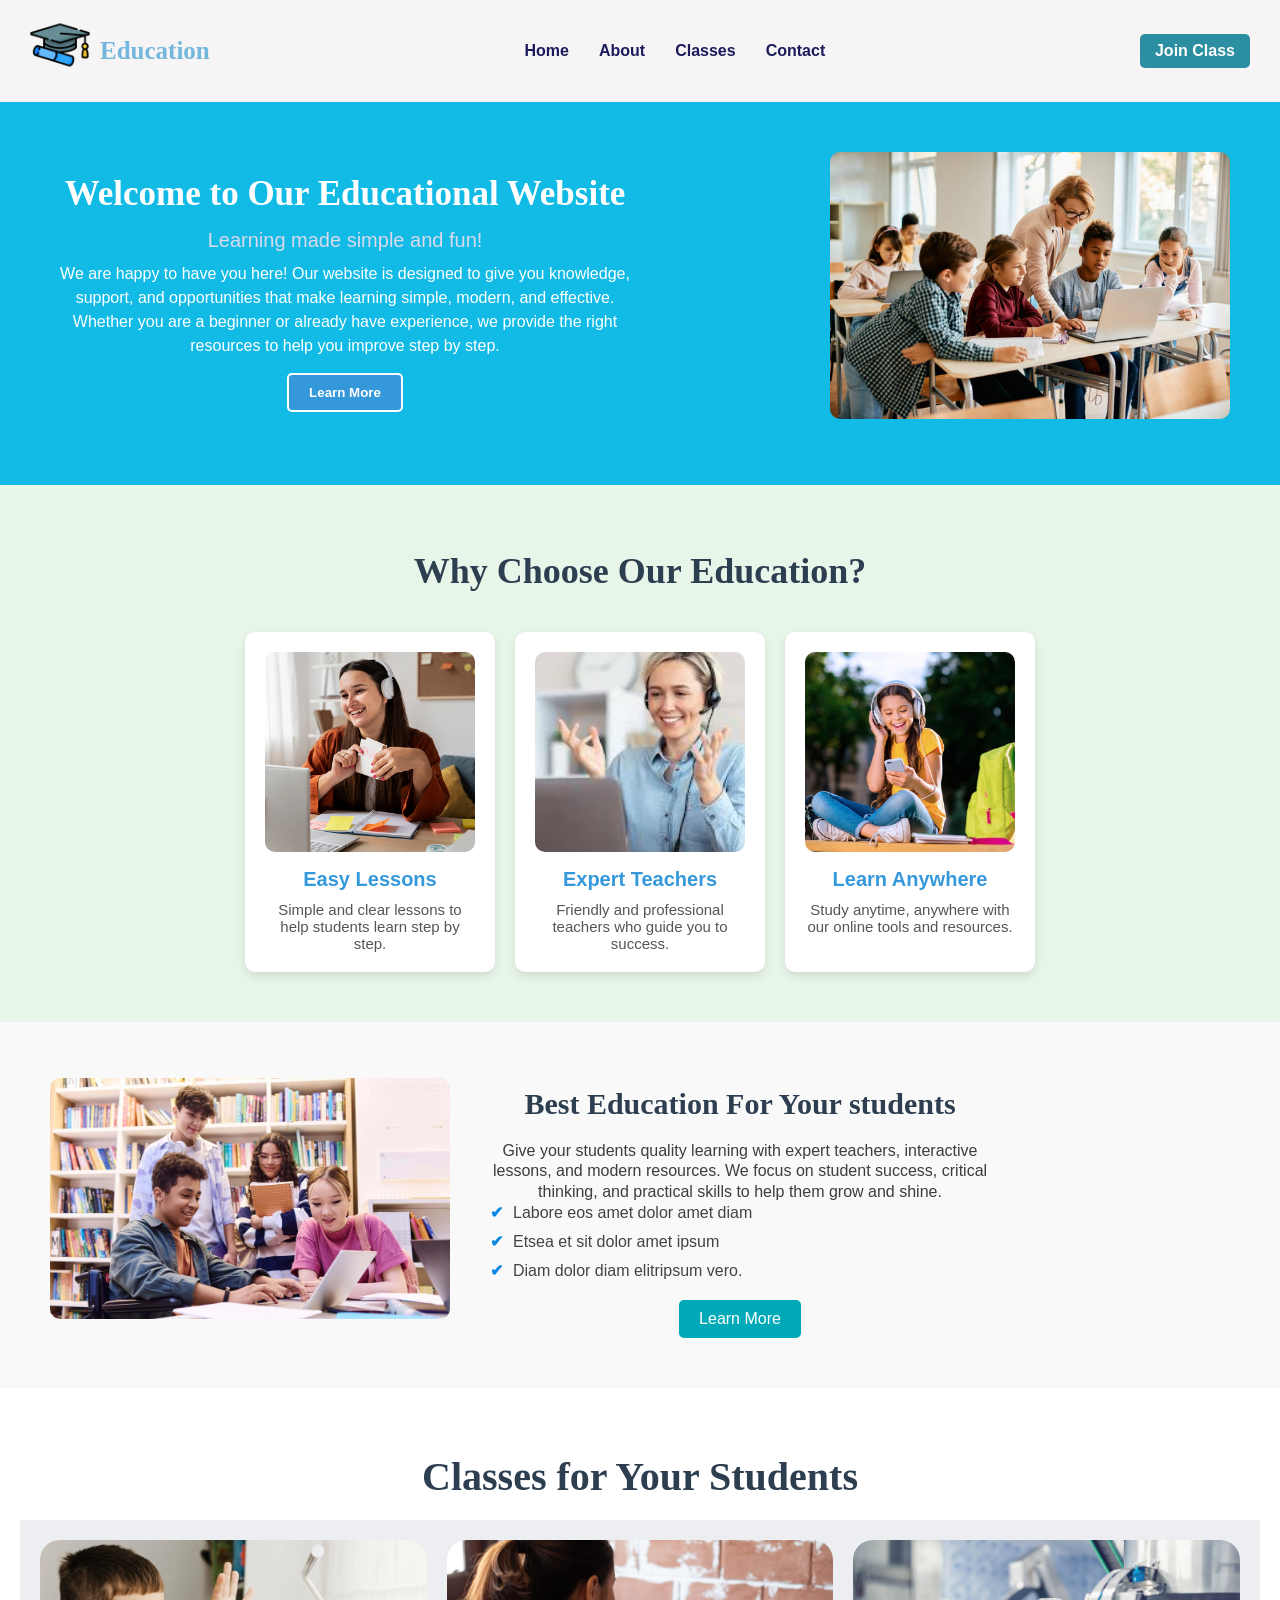
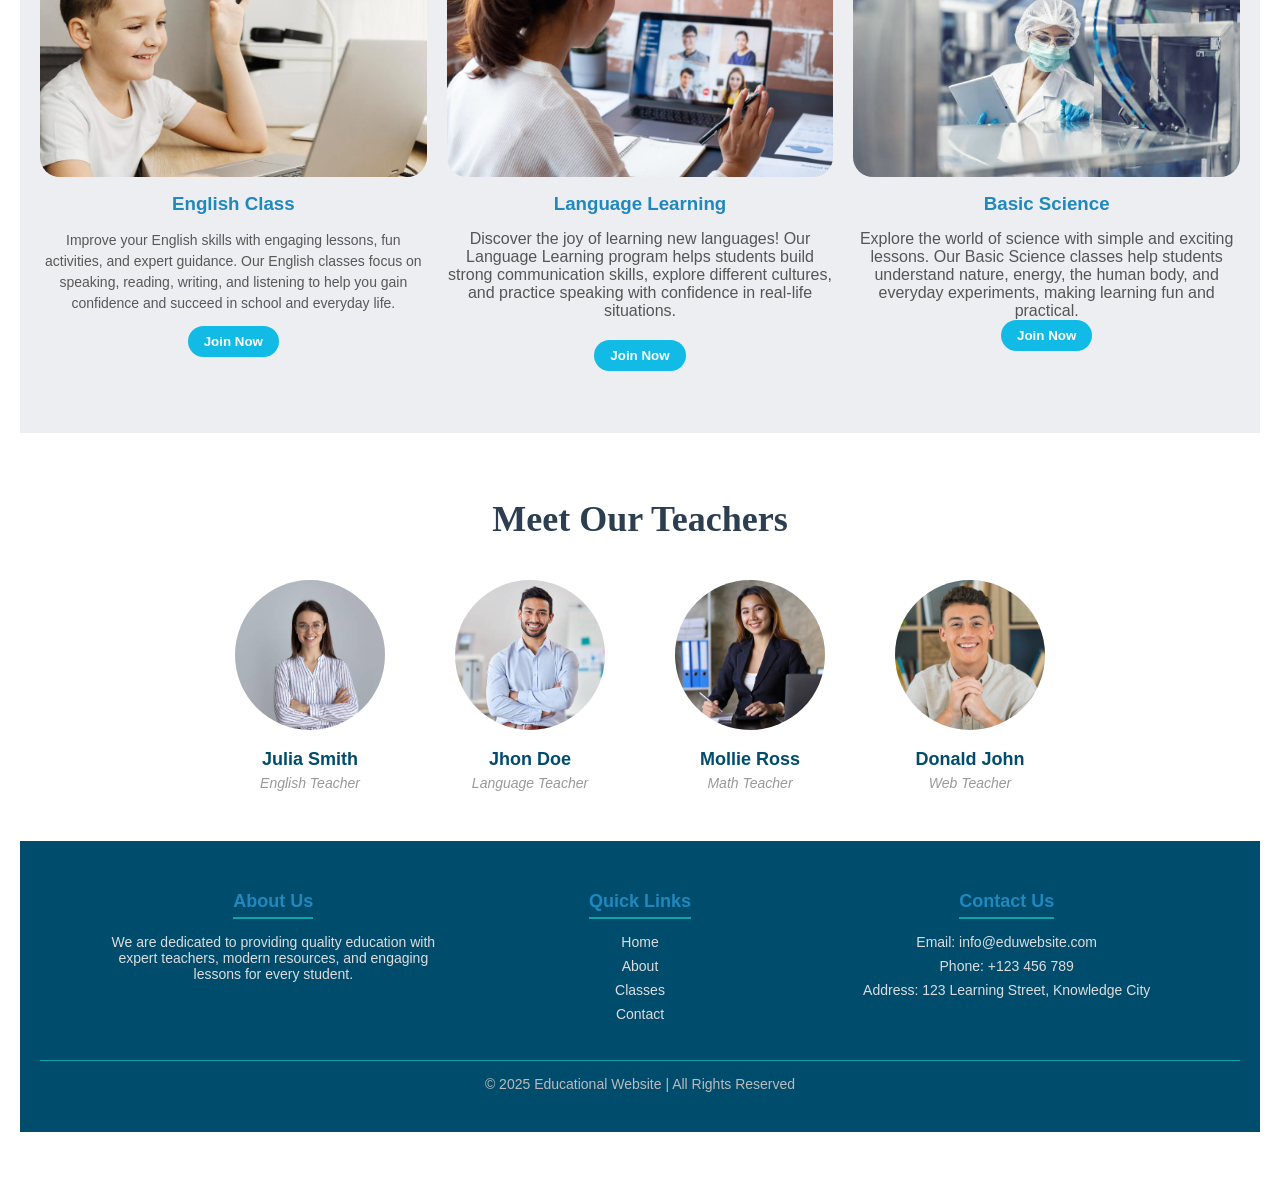
<file: index.html>
<!DOCTYPE html>
<html lang="en">
<head>
  <meta charset="UTF-8">
  <meta name="viewport" content="width=device-width, initial-scale=1.0">
  <title>Education website</title>
  <link rel="stylesheet" href="/css/style.css">
</head>
<body>
  <!-- Navbar -->
  <header class="navbar">
    <div class="logo">
      <img src="/imgs/photo1.png" >
      <h2>Education</h2>
    </div>
    <nav>
      <ul class="nav-links">
        <li><a href="index.html">Home</a></li>
        <li><a href="about.html">About</a></li>
        <li><a href="classes.html">Classes</a></li>
        <li><a href="Contact.html">Contact</a></li>
      </ul>
    </nav>
    <a href="#" class="btn">Join Class</a>
  </header>
  <!-- Hero Section -->
  <section class="hero">
    <div class="hero-text">
      <h1>Welcome to Our Educational Website</h1>
      <p class="desc">Learning made simple and fun!</p>
      <p class="text"> We are happy to have you here! Our website is designed to give you knowledge, support, and opportunities that make learning simple, modern, and effective. 
        Whether you are a beginner or already have experience, we provide the right resources to help you improve step by step.</p>
       <button class="btn-learn">Learn More</button> 
      </p>
    </div>
    <div class="hero-image">
      <img src="/imgs/photo2.jpg">
    </div>
  </section>
   <section class="info">
  <h2>Why Choose Our Education?</h2>
  <div class="info-box">
    <div class="info-item">
      <img src="/imgs/photo3.jpg" alt="Easy Lessons Icon">
      <h3> Easy Lessons</h3>
      <p>Simple and clear lessons to help students learn step by step.</p>
    </div>
    <div class="info-item">
      <img src="/imgs/photo4.jpg" alt=" Teachers Icon">
      <h3>Expert Teachers</h3>
      <p>Friendly and professional teachers who guide you to success.</p>
    </div>
    <div class="info-item">
      <img src="imgs/photo5.jpg" alt="Learn Anywhere Icon">
      <h3> Learn Anywhere</h3>
      <p>Study anytime, anywhere with our online tools and resources.</p>
    </div>
  </div>
</section>
<section class="about-section">
    <img src="imgs/photo6.jpg" alt="" class="main-img">
    <div class="about-content">
      <h2>Best Education For Your students</h2>
      <p>Give your students quality learning with expert teachers, interactive lessons, and modern resources. We focus on student success, critical thinking, and practical skills to help them grow and shine.</p>
      <div class="features">
        <div>Labore eos amet dolor amet diam</div>
        <div>Etsea et sit dolor amet ipsum</div>
        <div>Diam dolor diam elitripsum vero.</div>
      </div>
      <a href="#" class="learn-btn">Learn More</a>
    </div>
  </section>
  <section>
  <h2>Classes for Your Students</h2>
  <section class="classes">
    <div class="class-box">
      <img src="imgs/photo7.jpg" alt="English class">
      <h3>English Class</h3>
      <p>Improve your English skills with engaging lessons, fun activities, and expert guidance. Our English classes focus on speaking, reading, writing, and listening to help you gain confidence and succeed in school and everyday life.</p>
      <button>Join Now</button>
    </div>
   
    <div>
      <img src="imgs/photo8.jpg" alt="Language Learning">
      <h3>Language Learning</h3>
     <p>Discover the joy of learning new languages! Our Language Learning program helps students build strong communication skills, explore different cultures, and practice speaking with confidence in real-life situations.</p>
      <ul>
      <button>Join Now</button>
    </div>
    
    <div>
      <img src="imgs/photo9.jpg" alt="Basic Science">
      <h3>Basic Science</h3>
      <p>Explore the world of science with simple and exciting lessons. Our Basic Science classes help students understand nature, energy, the human body, and everyday experiments, making learning fun and practical.</p>

      <button>Join Now</button>
    </div>
  </div>
</section>

<section class="teachers-section">
    <h2>Meet Our Teachers</h2>
    <div class="teachers-container">
      <div class="teacher-card">
        <img src="imgs/photo10.jpg" alt="Julia Smith">
        <h3>Julia Smith</h3>
        <p>English Teacher</p>
      </div>
      <div class="teacher-card">
        <img src="imgs/photo11.jpg" alt="Jhon Doe">
        <h3>Jhon Doe</h3>
        <p>Language Teacher</p>
      </div>
      <div class="teacher-card">
        <img src="imgs/photo12.jpg" alt="Mollie Ross">
        <h3>Mollie Ross</h3>
        <p>Math Teacher</p>
      </div>
      <div class="teacher-card">
        <img src="imgs/photo13.jpg" alt="Donald John">
        <h3>Donald John</h3>
        <p>Web Teacher</p>
      </div>
    </div>
  </section> 
  <!-- Footer Section -->
  <footer>
    <div class="footer-container">
      <div class="footer-column">
        <h3>About Us</h3>
        <p>We are dedicated to providing quality education with expert teachers, modern resources, and engaging lessons for every student.</p>
      </div>
      <div class="footer-column">
        <h3>Quick Links</h3>
        <a href="index.html">Home</a>
        <a href="about.html">About</a>
        <a href="classes.html">Classes</a>
        <a href="contact.html">Contact</a>
      </div>
      <!-- Contact Info -->
      <div class="footer-column">
        <h3>Contact Us</h3>
        <p>Email: info@eduwebsite.com</p>
        <p>Phone: +123 456 789</p>
        <p>Address: 123 Learning Street, Knowledge City</p>
      </div>
    </div>
    <div class="footer-bottom">
      <p>© 2025 Educational Website | All Rights Reserved</p>
    </div>
  </footer>
</body>
</html>
</file>
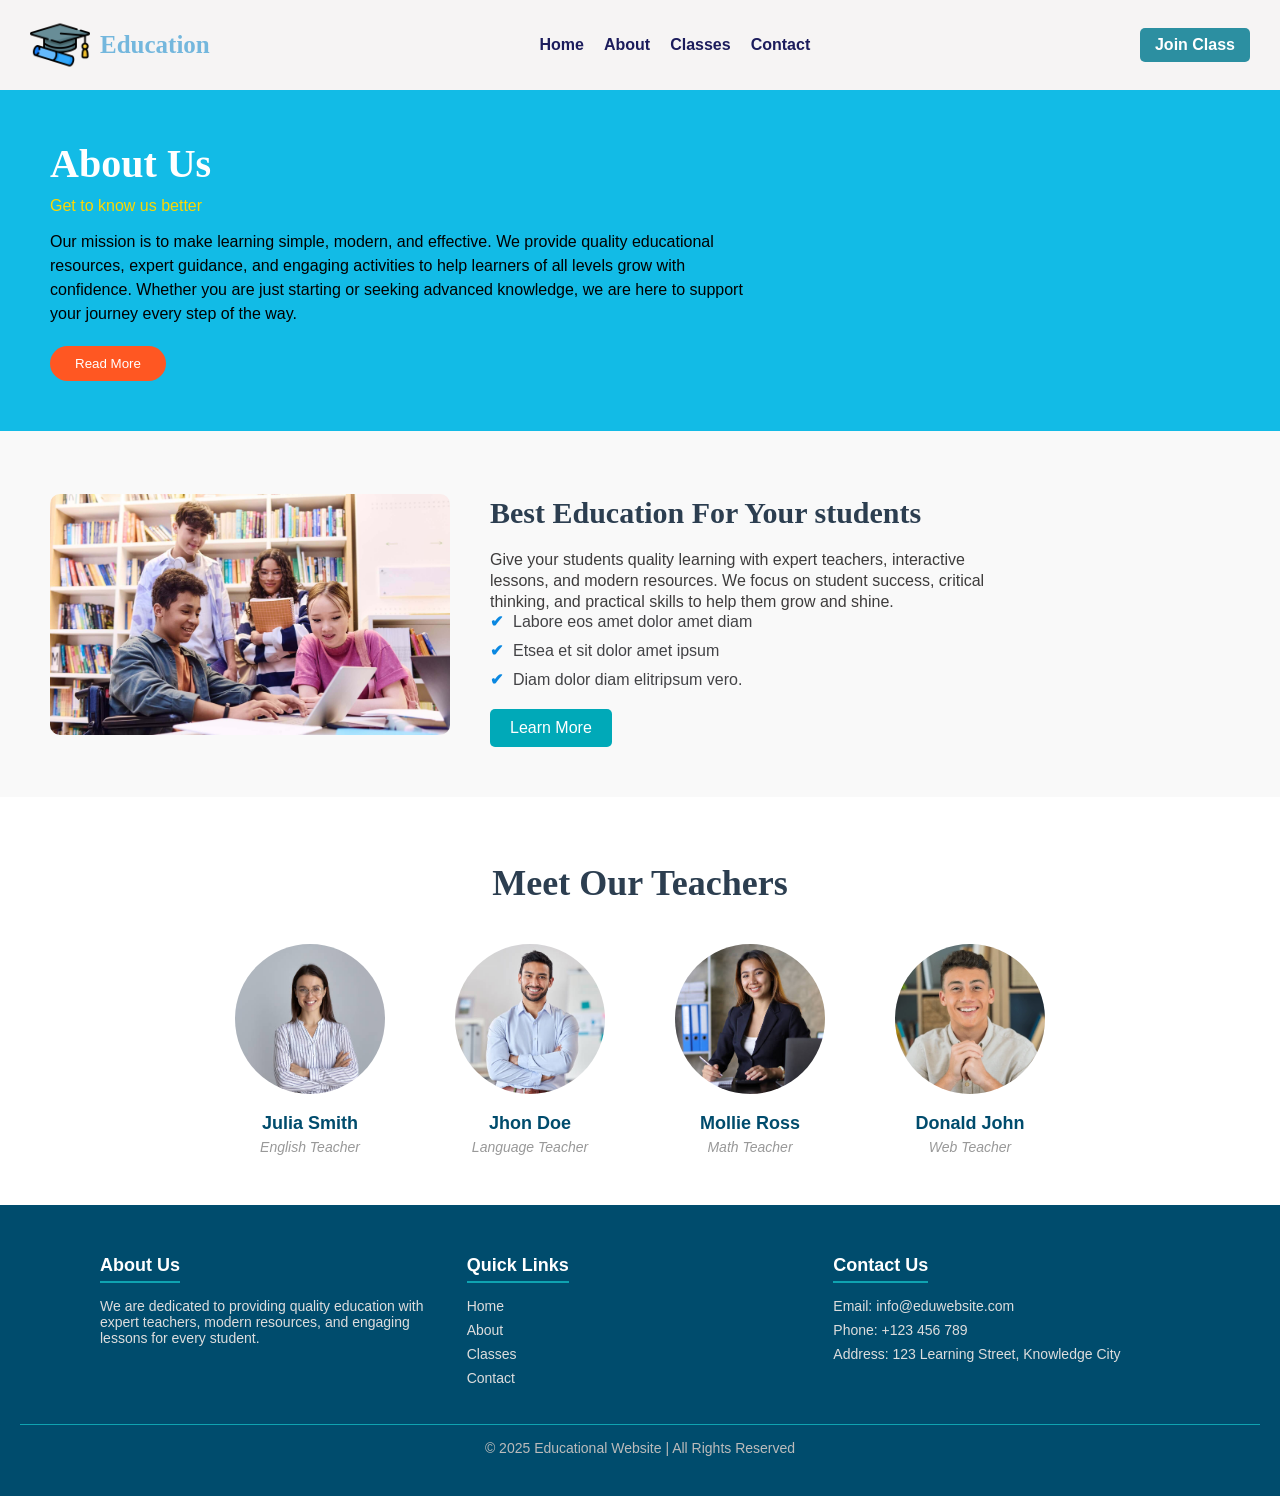
<file: about.html>
<!DOCTYPE html>
<html lang="en">
<head>
  <meta charset="UTF-8" />
  <meta name="viewport" content="width=device-width, initial-scale=1.0" />
  <title>About Us - Education Website</title>
  <link rel="stylesheet" href="css/about.css" />
</head>
<body>
   <header class="navbar">
    <div class="logo">
      <img src="imgs/photo1.png" >
      <h2>Education</h2>
    </div>
    <nav>
  <ul class="nav-links">
    <li><a href="index.html">Home</a></li>
    <li><a href="#">About</a></li>
    <li><a href="classes.html">Classes</a></li>
    <li><a href="Contact.html">Contact</a></li>
  </ul>
</nav>
    <a href="#" class="btn">Join Class</a>
  </header>
  <section class="hero">
  <div class="hero-text">
    <h1>About Us</h1>
    <p class="desc">Get to know us better</p>
    <p class="text">
      Our mission is to make learning simple, modern, and effective.  
      We provide quality educational resources, expert guidance, and engaging activities  
      to help learners of all levels grow with confidence.  
      Whether you are just starting or seeking advanced knowledge,  
      we are here to support your journey every step of the way.
    </p>
    <button class="btn-learn">Read More</button>
  </div>
</section>
<section class="about-section">
    <img src="imgs/photo6.jpg" alt="" class="main-img">
    <div class="about-content">
      <h2>Best Education For Your students</h2>
      <p>Give your students quality learning with expert teachers, interactive lessons, and modern resources. We focus on student success, critical thinking, and practical skills to help them grow and shine.</p>
      <div class="features">
        <div>Labore eos amet dolor amet diam</div>
        <div>Etsea et sit dolor amet ipsum</div>
        <div>Diam dolor diam elitripsum vero.</div>
      </div>
      <a href="#" class="learn-btn">Learn More</a>
    </div>
  </section>
  <section class="teachers-section">
    <h2>Meet Our Teachers</h2>
    <div class="teachers-container">
      <div class="teacher-card">
        <img src="imgs/photo10.jpg" alt="Julia Smith">
        <h3>Julia Smith</h3>
        <p>English Teacher</p>
      </div>
      <div class="teacher-card">
        <img src="imgs/photo11.jpg" alt="Jhon Doe">
        <h3>Jhon Doe</h3>
        <p>Language Teacher</p>
      </div>
      <div class="teacher-card">
        <img src="imgs/photo12.jpg" alt="Mollie Ross">
        <h3>Mollie Ross</h3>
        <p>Math Teacher</p>
      </div>
      <div class="teacher-card">
        <img src="imgs/photo13.jpg" alt="Donald John">
        <h3>Donald John</h3>
        <p>Web Teacher</p>
      </div>
    </div>
  </section> 
  <!-- Footer Section -->
  <footer>
    <div class="footer-container">
      <div class="footer-column">
        <h3>About Us</h3>
        <p>We are dedicated to providing quality education with expert teachers, modern resources, and engaging lessons for every student.</p>
      </div>
      <div class="footer-column">
        <h3>Quick Links</h3>
        <a href="index.html">Home</a>
        <a href="about.html">About</a>
        <a href="classes.html">Classes</a>
        <a href="contact.html">Contact</a>
      </div>
      <div class="footer-column">
        <h3>Contact Us</h3>
        <p>Email: info@eduwebsite.com</p>
        <p>Phone: +123 456 789</p>
        <p>Address: 123 Learning Street, Knowledge City</p>
      </div>
    </div>
    <div class="footer-bottom">
      <p>© 2025 Educational Website | All Rights Reserved</p>
    </div>
  </footer>
</body>
</html>
</file>
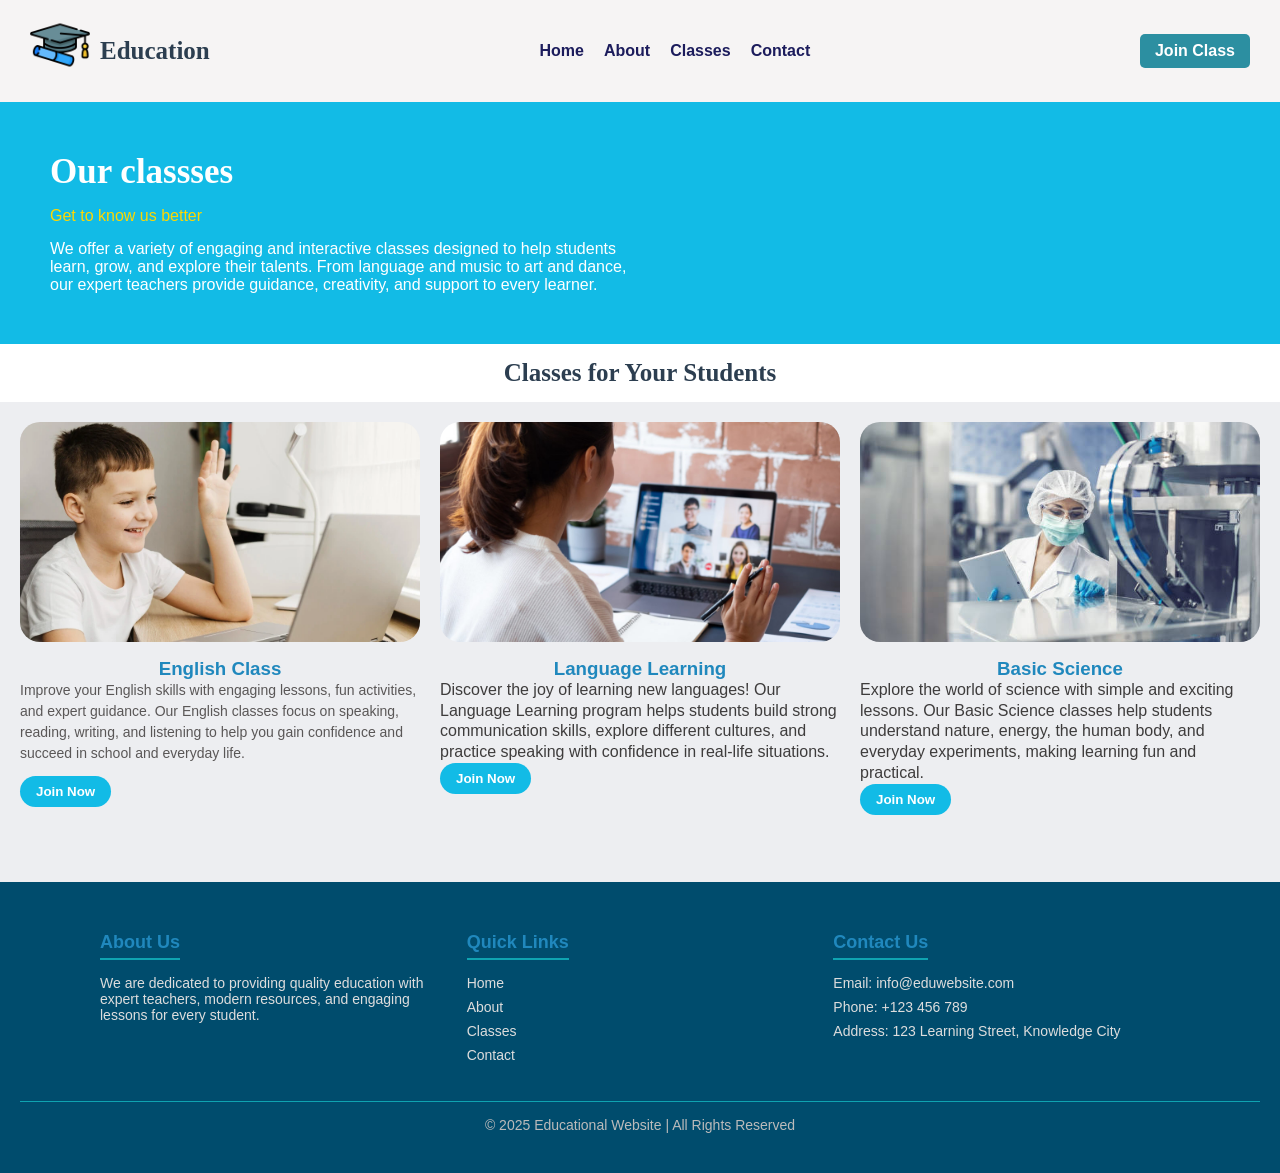
<file: classes.html>
<!DOCTYPE html>
<html lang="en">
<head>
  <meta charset="UTF-8" />
  <meta name="viewport" content="width=device-width, initial-scale=1.0" />
  <title>Education Website</title>
  <link rel="stylesheet" href="css/classes.css" />
</head>
<body>
   <header class="navbar">
    <div class="logo">
      <img src="imgs/photo1.png" >
      <h2>Education</h2>
    </div>
    <nav>
  <ul class="nav-links">
    <li><a href="index.html">Home</a></li>
    <li><a href="about.html">About</a></li>
    <li><a href="#">Classes</a></li>
    <li><a href="Contact.html">Contact</a></li>
  </ul>
</nav>
    <a href="#" class="btn">Join Class</a>
  </header>
  <section class="hero">
  <div class="hero-text">
    <h1>Our classses</h1>
    <p class="desc">Get to know us better</p>
    <p> We offer a variety of engaging and interactive classes designed to help students learn, grow, and explore their talents. From language and music to art and dance, our expert teachers provide guidance, creativity, and support to every learner.</p>
</section>

  <h2>Classes for Your Students</h2>
  <section class="classes">
    <div class="class-box">
      <img src="imgs/photo7.jpg" alt="English class">
      <h3>English Class</h3>
      <p>Improve your English skills with engaging lessons, fun activities, and expert guidance. Our English classes focus on speaking, reading, writing, and listening to help you gain confidence and succeed in school and everyday life.</p>
      <button>Join Now</button>
    </div>
   
    <div>
      <img src="imgs/photo8.jpg" alt="Language Learning">
      <h3>Language Learning</h3>
     <p>Discover the joy of learning new languages! Our Language Learning program helps students build strong communication skills, explore different cultures, and practice speaking with confidence in real-life situations.</p>
      <ul>
      <button>Join Now</button>
    </div>
    
    <div>
      <img src="imgs/photo9.jpg" alt="Basic Science">
      <h3>Basic Science</h3>
      <p>Explore the world of science with simple and exciting lessons. Our Basic Science classes help students understand nature, energy, the human body, and everyday experiments, making learning fun and practical.</p>

      <button>Join Now</button>
    </div>
  </div>
</section>
<footer>
    <div class="footer-container">
      <div class="footer-column">
        <h3>About Us</h3>
        <p>We are dedicated to providing quality education with expert teachers, modern resources, and engaging lessons for every student.</p>
      </div>
      <div class="footer-column">
        <h3>Quick Links</h3>
        <a href="index.html">Home</a>
        <a href="about.html">About</a>
        <a href="classes.html">Classes</a>
        <a href="contact.html">Contact</a>
      </div>
      <!-- Contact Info -->
      <div class="footer-column">
        <h3>Contact Us</h3>
        <p>Email: info@eduwebsite.com</p>
        <p>Phone: +123 456 789</p>
        <p>Address: 123 Learning Street, Knowledge City</p>
      </div>
    </div>
    <div class="footer-bottom">
      <p>© 2025 Educational Website | All Rights Reserved</p>
    </div>
  </footer>
</body>
</html>
</file>
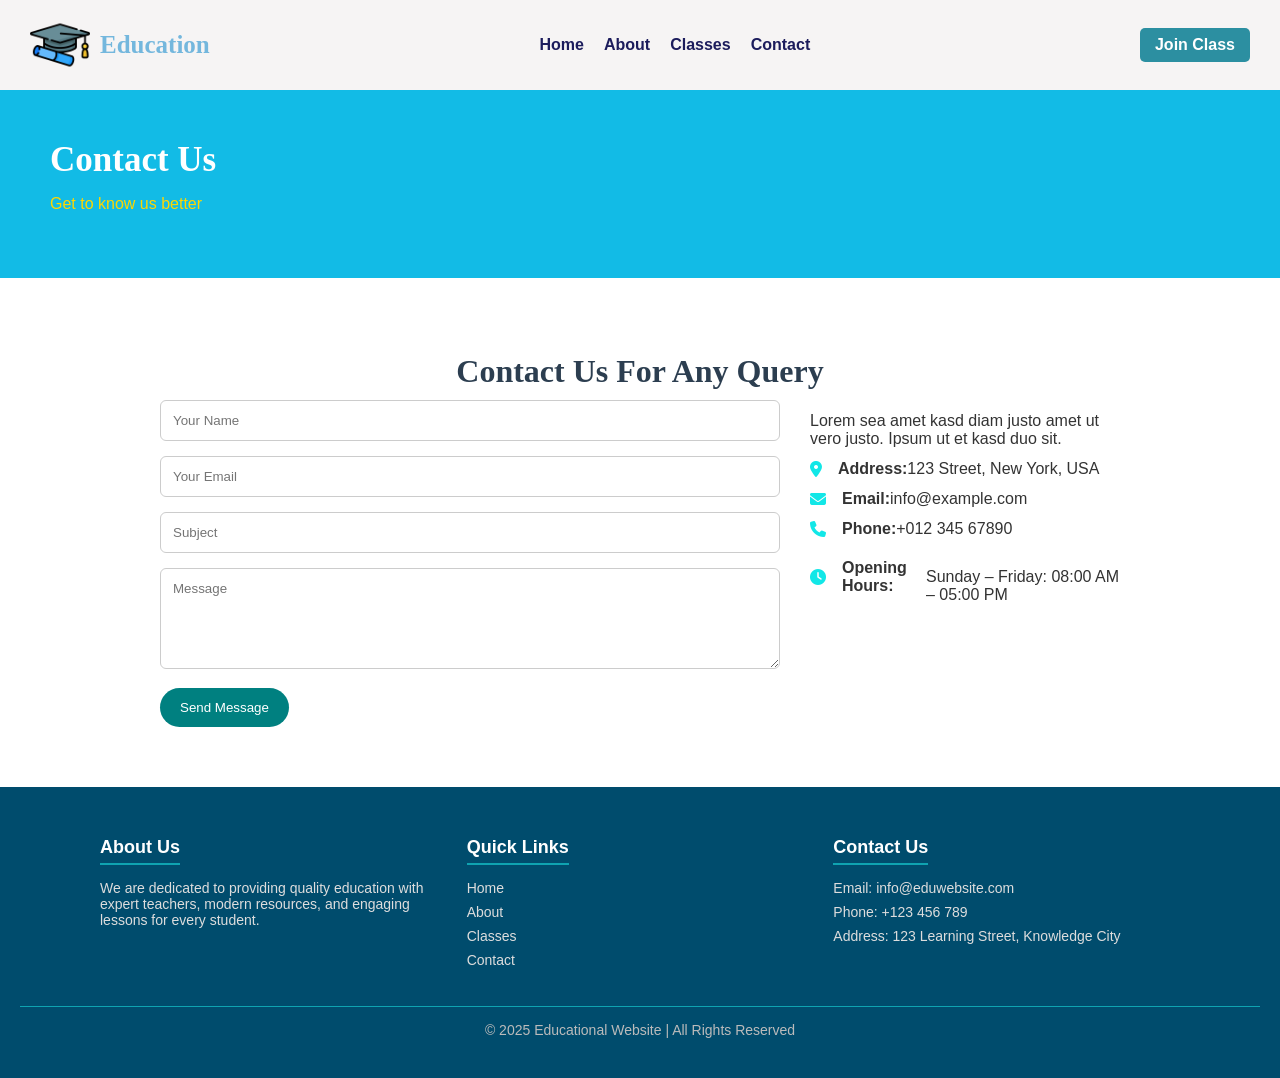
<file: Contact.html>
<!DOCTYPE html>
<html lang="en">
<head>
  <meta charset="UTF-8" />
  <meta name="viewport" content="width=device-width, initial-scale=1.0" />
  <title>Education Website</title>
  <link rel="stylesheet" href="css/Contact.css" />
</head>
<body>
   <header class="navbar">
    <div class="logo">
      <img src="imgs/photo1.png" >
      <h2>Education</h2>
    </div>
    <nav>
  <ul class="nav-links">
    <li><a href="index.html">Home</a></li>
    <li><a href="about.html">About</a></li>
    <li><a href="classes.html">Classes</a></li>
    <li><a href="#">Contact</a></li>
  </ul>
</nav>
    <a href="#" class="btn">Join Class</a>
  </header>
  <section class="hero">
  <div class="hero-text">
    <h1>Contact Us</h1>
    <p class="desc">Get to know us better</p>

</div>
</section>
 <link rel="stylesheet" href="https://cdnjs.cloudflare.com/ajax/libs/font-awesome/6.4.0/css/all.min.css">
</head>
<body>
  
  <section class="contact-section">
    <h2>Contact Us For Any Query</h2>
    <div class="contact-container">

      <!-- Contact Form -->
      <form class="contact-form" action="#" method="post">
        <input type="text" name="name" placeholder="Your Name" required>
        <input type="email" name="email" placeholder="Your Email" required>
        <input type="text" name="subject" placeholder="Subject" required>
        <textarea name="message" rows="5" placeholder="Message" required></textarea>
        <button type="submit">Send Message</button>
      </form>

      <!-- Contact Info -->
      <div class="contact-info">
        <p>Lorem sea amet kasd diam justo amet ut vero justo. Ipsum ut et kasd duo sit.</p>
        <p><i class="fas fa-map-marker-alt"></i><strong>Address:</strong> 123 Street, New York, USA</p>
        <p><i class="fas fa-envelope"></i><strong>Email:</strong> info@example.com</p>
        <p><i class="fas fa-phone"></i><strong>Phone:</strong> +012 345 67890</p>
        <p><i class="fas fa-clock"></i><strong>Opening Hours:</strong><br>Sunday – Friday: 08:00 AM – 05:00 PM</p>
      </div>
    </div>
  </section>
  <footer>
    <div class="footer-container">
      <div class="footer-column">
        <h3>About Us</h3>
        <p>We are dedicated to providing quality education with expert teachers, modern resources, and engaging lessons for every student.</p>
      </div>
      <div class="footer-column">
        <h3>Quick Links</h3>
        <a href="index.html">Home</a>
        <a href="about.html">About</a>
        <a href="classes.html">Classes</a>
        <a href="contact.html">Contact</a>
      </div>
      <!-- Contact Info -->
      <div class="footer-column">
        <h3>Contact Us</h3>
        <p>Email: info@eduwebsite.com</p>
        <p>Phone: +123 456 789</p>
        <p>Address: 123 Learning Street, Knowledge City</p>
      </div>
    </div>
    <div class="footer-bottom">
      <p>© 2025 Educational Website | All Rights Reserved</p>
    </div>
  </footer>

</body>
</html>
</file>
<file: css/style.css>
* {
  margin: 0;
  padding: 0;
  box-sizing: border-box;
  font-family: Arial, sans-serif;
}


.navbar {
  display: flex;
  justify-content: space-between;
  align-items: center;
  background-color: rgb(246, 244, 244);
  padding: 15px 30px;
  color: #fff;
}
h2{
    color: rgb(116, 183, 221);
    font-size: 25px;
    margin: 15px 0;
    font-family: 'Comic Sans MS', cursive;

}
.hero-text h1 {
  color: white;
  font-size: 35px;
  font-family: 'Comic Sans MS', cursive;
  margin-bottom: 15px;

}
.logo {
  display: flex;
  align-items: center;
}

.logo img {
  width: 60px;
  margin-right: 10px;
}

.nav-links {
  list-style: none;
  display: flex;
}

.nav-links li {
  margin: 0 15px;
}

.nav-links a {
  text-decoration: none;
  color:rgb(28, 28, 92);
  font-weight: bold;
  transition: color 0.3s;
}

.nav-links a:hover {
  color: rgb(134, 195, 211);
}


.btn {
  background-color: rgb(44, 143, 161);
  color: #fff;
  padding: 8px 15px;
  border-radius: 5px;
  text-decoration: none;
  font-weight: bold;
  transition: background 0.3s;
}
.btn-learn {
  background-color: #3498db;
  color: white;
  padding: 10px 20px;
  border-radius: 5px;
  text-decoration: none;
  font-weight: bold;
  display: inline-block;
  margin-top: 15px;
  border: 2px solid  
}

.hero {
  display: flex;
  justify-content: space-between;
  align-items: center;
  padding: 50px;
  background: #12bbe6;
}
.hero-text {
  max-width: 50%;
}
.hero-text .desc {
  font-size: 20px;
  color: rgb(219, 217, 236);
  margin-bottom: 10px;
  display: flex;
  justify-content: center;
  align-items: center;
}
.hero-text .text {
  font-size: 16px;
  color: white;
  line-height: 1.5;
}

.hero-image img {
  width: 400px;
  border-radius: 10px;
}

@media (max-width: 768px) {
  .navbar {
    flex-direction: column;
  }

  .nav-links {
    flex-direction: column;
    margin-top: 10px;
  }

  .hero {
    flex-direction: column;
    text-align: center;
  }

  .hero-text {
    max-width: 100%;
    margin-bottom: 20px;
  }

  .hero-image img {
    width: 100%;
  
    max-width: 300px;
  }
}
section {
  padding: 50px 20px;
  text-align: center;
}

section h2 {
  font-size: 40px;
  color: #2c3e50;
  margin-bottom: 20px;
}
.info {
  text-align: center;          
  padding: 50px 20px;           
  background-color: #e8f5e9;   
}

.info h2 {
  font-size: 36px;
  margin-bottom: 40px;
  color: #2c3e50;
}

.info-box {
  display: flex;                
  justify-content: center;      
  gap: 20px;                    
  flex-wrap: wrap;              
}

.info-item {
  background-color: white;      
  padding: 20px;                
  width: 250px;                 
  border-radius: 10px;         
  box-shadow: 0 4px 10px rgba(0,0,0,0.1); 
  transition: transform 0.3s, box-shadow 0.3s;
  text-align: center;           
}


.info-item:hover {
  transform: translateY(-5px);  
  box-shadow: 0 6px 15px rgba(0,0,0,0.2); 
}


.info-item img {
  width: 210px;
  height: 200px;
  border-radius: 10px;
}

/* Card title */
.info-item h3 {
  font-size: 20px;
  margin-bottom: 10px;
}

/* Card description */
.info-item p {
  font-size: 16px;
  color: #555;
}

/* Responsive for tablets and mobile */
@media (max-width: 768px) {
  .info-box {
    flex-direction: column;    
    align-items: center;        
  }

  .info-item {
    width: 90%;                 
    margin-bottom: 20px;        
  }
}
.info-item h3 {
  color: #3498db;
  margin-bottom: 10px;
}

.info-item p {
  color: #555;
  font-size: 15px;
}




.about p {
  max-width: 700px;
  margin: 0 auto;
  line-height: 1.6;
}

.classes ul {
  list-style: none;
  padding: 0;
  margin: 20px 0;
}

.classes li {
  font-size: 16px;
  padding: 8px 0;
  color: #2c3e50;
}

.classes p {
  color: #555;
  margin-top: 15px;
}

.contact p {
  font-size: 16px;
  color: #333;
  margin: 8px 0;
}


.about-section {
      display: flex;
      flex-wrap: wrap;
      align-items: center;
      padding: 50px;
      gap: 40px;
      background: #f9f9f9;
    }
    .about-section img.main-img {
      width: 400px;
      border-radius: 10px;
    }
    .about-content {
      max-width: 500px;
    }
    .about-content h2 {
      font-size:30px;
      margin-bottom: 20px;
    }
    .about-content p {
      margin-bottom: 15px;
      line-height: 1.3;     
      margin: 0;             
      font-size: 16px;      
      font-family: Arial, sans-serif; 
      color: #3e3c3c;
    }
    .about-content .features {
      display: flex;
      flex-direction: column;
      gap: 10px;
      margin-bottom: 20px;
    }
    .features div {
      display: flex;
      align-items: center;
      gap: 10px;
      color: rgb(67, 67, 70);
    }
    .features div::before {
      content: "✔";
      color: rgb(10, 136, 225);
      font-weight: bold;
    }
    .about-content .learn-btn {
      background: #00a9b8;
      color: white;
      padding: 10px 20px;
      text-decoration: none;
      border-radius: 5px;
      display: inline-block;
    }
    @media (max-width: 900px) {
      .about-section {
        flex-direction: column;
        text-align: center;
      }
      .about-section img.main-img {
        width: 80%;
      }
      .about-content {
        max-width: 100%;
      }
    }

.classes {
  display: grid;
  gap: 20px;
  grid-template-columns: repeat(auto-fit, minmax(250px,1fr));
  padding: 20px;
  background: #edeef1; 
}

h3 {

  text-align: center;
  color:rgb(32, 136, 189);
  
}

.class-box:hover {
  transform: translateY(-5px);
  box-shadow: 0 10px 20px rgba(0,0,0,0.15);
}


 img {
  width: 100%;
  height:50%;
  object-fit: cover;
  border-radius: 20px;
  margin-bottom: 12px;
}
.class-box p {
  font-size: 14px;
  color: #5a5757;
  margin-bottom: 12px;
  line-height: 1.5;
}

 button {
  background: #12bbe6;
  color: white;
  padding: 8px 16px;
  border: none;
  border-radius: 20px;
  cursor: pointer;
  font-weight: 600;
  transition: transform 0.2s ease;
}

.class-box button:hover {
  transform: translateY(-2px);
  opacity: 0.9;
}

/* Responsive */
@media (max-width: 600px){
  .class-box img { height: 140px; }
  .class-box h3 { font-size: 18px; }
  .class-box p { font-size: 13px; }
}
.teachers-section {
      padding: 50px 20px;
    }


    .teachers-section h2 {
      font-size: 36px;
      margin-bottom: 40px;
      color: #2c3e50;
    }

    .teachers-container {
      display: flex;
      justify-content: center;
      gap: 40px;
      flex-wrap: wrap;
    }

    .teacher-card {
      text-align: center;
      width: 180px;
    }

    .teacher-card img {
      width: 150px;
      height: 150px;
      border-radius: 50%;
      object-fit: cover;
      margin-bottom: 15px;
    }

    .teacher-card h3 {
      margin: 0;
      font-size: 18px;
      color: #004c6d;
    }

    .teacher-card p {
      margin: 5px 0 0;
      font-size: 14px;
      color: #999;
      font-style: italic;
    }    
    
footer {
      background: #004c6d;
      color: #fff;
      padding: 40px 20px;
     
    }

    .footer-container {
      display: flex;
      justify-content: space-between;
      flex-wrap: wrap;
      max-width: 1100px;
      margin: auto;
    }

    .footer-column {
      flex: 1;
      min-width: 220px;
      margin: 10px;
    }

    .footer-column h3 {
      margin-bottom: 15px;
      font-size: 18px;
      border-bottom: 2px solid #0fa3b1;
      display: inline-block;
      padding-bottom: 5px;
    }

    .footer-column p, 
    .footer-column a {
      font-size: 14px;
      color: #ddd;
      text-decoration: none;
      display: block;
      margin-bottom: 8px;
      transition: 0.3s;
    }

    .footer-column a:hover {
      color: #0fa3b1;
    }

    .footer-bottom {
      text-align: center;
      margin-top: 20px;
      border-top: 1px solid #0fa3b1;
      padding-top: 15px;
      font-size: 14px;
      color: #bbb;
    }
</file>
<file: css/about.css>
* {
  margin: 0;
  padding: 0;
  box-sizing: border-box;
  font-family: Arial, sans-serif;
}
.navbar {
  display: flex;
  justify-content: space-between;
  align-items: center;
  background-color: rgb(246, 244, 244);
  padding: 15px 30px;
  color: #fff;
}
h2{
    color: rgb(116, 183, 221);
     font-size: 25px;
    margin: 15px 0;
    font-family: 'Comic Sans MS', cursive;
}
.hero-text h1 {
  color: white;
  font-size: 35px;
  font-family: 'Comic Sans MS', cursive;
  margin-bottom: 15px;

}
.logo {
  display: flex;
  align-items: center;
}

.logo img {
  width: 60px;
  margin-right: 10px;
}

.nav-links {
  list-style: none;      
  display: flex;          
  gap: 20px;              
  padding: 0;            
  margin: 0;             
}

.nav-links a {
  text-decoration: none;  
  color:rgb(28, 28, 92);           
  font-weight: bold;
}
.btn {
  background-color: rgb(44, 143, 161);
  color: #fff;
  padding: 8px 15px;
  border-radius: 5px;
  text-decoration: none;
  font-weight: bold;
  transition: background 0.3s;
}

.hero {
  display: flex;
  justify-content: space-between;
  align-items: center;
  padding: 50px;
  background: #12bbe6;
}

.hero h1 {
  font-size: 2.5rem;
  margin-bottom: 10px;
}

.hero .desc {
  color: #ffd700;
  margin-bottom: 15px;
}

.hero .text {
  max-width: 700px;
  margin: 0 auto 20px;
  line-height: 1.5;
}

.btn-learn {
  background: #ff5722;
  color: #fff;
  padding: 10px 25px;
  border: none;
  border-radius: 20px;
  cursor: pointer;
}
.btn-learn:hover {
  background: #e64a19;
}

/* Responsive */
@media (max-width: 768px) {
  .hero {
    padding: 60px 15px;
  }
  .hero h1 {
    font-size: 2rem;
  }
  .hero .text {
    font-size: 0.95rem;
  }
}

@media (max-width: 480px) {
  .hero h1 {
    font-size: 1.6rem;
  }
  .btn-learn {
    padding: 8px 18px;
    font-size: 0.9rem;
  }
}
.about-section {
      display: flex;
      flex-wrap: wrap;
      align-items: center;
      padding: 50px;
      gap: 40px;
      background: #f9f9f9;
    }
    .about-section img.main-img {
      width: 400px;
      border-radius: 10px;
    }
    .about-content {
      max-width: 500px;
    }
    .about-content h2 {
      font-size:30px;
      margin-bottom: 20px;
       color: #2c3e50;
    }
    .about-content p {
      margin-bottom: 15px;
      line-height: 1.3;     
      margin: 0;             
      font-size: 16px;      
      font-family: Arial, sans-serif; 
      color: #3e3c3c;
    }
    .about-content .features {
      display: flex;
      flex-direction: column;
      gap: 10px;
      margin-bottom: 20px;
    }
    .features div {
      display: flex;
      align-items: center;
      gap: 10px;
      color: rgb(67, 67, 70);
    }
     .features div::before {
      content: "✔";
      color: rgb(10, 136, 225);
      font-weight: bold;
    }
    .about-content .learn-btn {
      background: #00a9b8;
      color: white;
      padding: 10px 20px;
      text-decoration: none;
      border-radius: 5px;
      display: inline-block;
    }
    @media (max-width: 900px) {
      .about-section {
        flex-direction: column;
        text-align: center;
      }
      .about-section img.main-img {
        width: 80%;
      }
      .about-content {
        max-width: 100%;
      }
    }
  .teachers-section {
      padding: 50px 20px;
    }


    .teachers-section h2 {
      font-size: 36px;
      margin-bottom: 40px;
      display: flex;
      justify-content: center;
      color: #2c3e50;
    }

    .teachers-container {
      display: flex;
      justify-content: center;
      
      gap: 40px;
      flex-wrap: wrap;
    }

    .teacher-card {
      text-align: center;
      width: 180px;
    }

    .teacher-card img {
      width: 150px;
      height: 150px;
      border-radius: 50%;
      object-fit: cover;
      margin-bottom: 15px;
    }

    .teacher-card h3 {
      margin: 0;
      font-size: 18px;
      color: #004c6d;
    }

    .teacher-card p {
      margin: 5px 0 0;
      font-size: 14px;
      color: #999;
      font-style: italic;
    }    
    
footer {
      background: #004c6d;
      color: #fff;
      padding: 40px 20px;
     
    }

    .footer-container {
      display: flex;
      justify-content: space-between;
      flex-wrap: wrap;
      max-width: 1100px;
      margin: auto;
    }

    .footer-column {
      flex: 1;
      min-width: 220px;
      margin: 10px;
    }

    .footer-column h3 {
      margin-bottom: 15px;
      font-size: 18px;
      border-bottom: 2px solid #0fa3b1;
      display: inline-block;
      padding-bottom: 5px;
    }

    .footer-column p, 
    .footer-column a {
      font-size: 14px;
      color: #ddd;
      text-decoration: none;
      display: block;
      margin-bottom: 8px;
      transition: 0.3s;
    }

    .footer-column a:hover {
      color: #0fa3b1;
    }

    .footer-bottom {
      text-align: center;
      margin-top: 20px;
      border-top: 1px solid #0fa3b1;
      padding-top: 15px;
      font-size: 14px;
      color: #bbb;
    }
</file>
<file: css/classes.css>
* {
  margin: 0;
  padding: 0;
  box-sizing: border-box;
  font-family: Arial, sans-serif;
}
.navbar {
  display: flex;
  justify-content: space-between;
  align-items: center;
  background-color: rgb(246, 244, 244);
  padding: 15px 30px;
  color: #fff;
}
h2{
    color: rgb(116, 183, 221);
     font-size: 25px;
    margin: 15px 0;
    font-family: 'Comic Sans MS', cursive;
}
.classes p{
      margin-bottom: 15px;
      line-height: 1.3;     
      margin: 0;             
      font-size: 16px;      
      font-family: Arial, sans-serif; 
      color: #3e3c3c;
}

.hero-text h1 {
  color: white;
  font-size: 35px;
  font-family: 'Comic Sans MS', cursive;
  margin-bottom: 15px;

}
.logo {
  display: flex;
  align-items: center;
}

.logo img {
  width: 60px;
  margin-right: 10px;
}

.nav-links {
  list-style: none;      
  display: flex;          
  gap: 20px;              
  padding: 0;            
  margin: 0;             
}

.nav-links a {
  text-decoration: none;  
  color: rgb(28, 28, 92);           
  font-weight: bold;
}
.btn {
  background-color: rgb(44, 143, 161);
  color: #fff;
  padding: 8px 15px;
  border-radius: 5px;
  text-decoration: none;
  font-weight: bold;
  transition: background 0.3s;
}
.btn-learn {
  background-color: #3498db;
  color: white;
  padding: 10px 20px;
  border-radius: 5px;
  text-decoration: none;
  font-weight: bold;
  display: inline-block;
  margin-top: 15px;
  border: 2px solid  
}

.hero {
  display: flex;
  justify-content: space-between;
  align-items: center;
  padding: 50px;
  background: #12bbe6;
}
.hero-text {
  max-width: 50%;
}
.classes {
  display: grid;
  gap: 20px;
  grid-template-columns: repeat(auto-fit, minmax(250px,1fr));
  padding: 20px;
  background: #edeef1; 
}
h2{
    color: #2c3e50;
    font-size: 25px;
    margin: 15px 0;
    display: flex;
    justify-content: center;
    font-family: 'Comic Sans MS', cursive;

}
.hero-text h1 {
  color:white;
  font-size: 35px;
  font-family: 'Comic Sans MS', cursive;
  margin-bottom: 15px;
}
.hero p{
  color:white;
}
.hero .desc {
  color: #ffd700;
  margin-bottom: 15px;
}
h3 {

  text-align: center;
  color:rgb(32, 136, 189);
  
}


.class-box:hover {
  transform: translateY(-5px);
  box-shadow: 0 10px 20px rgba(0,0,0,0.15);
}


 img {
  width: 100%;
  height:50%;
  object-fit: cover;
  border-radius: 20px;
  margin-bottom: 12px;
}
.class-box p {
  font-size: 14px;
  color: #5a5757;
  margin-bottom: 12px;
  line-height: 1.5;
}

 button {
  background: #12bbe6;
  color: white;
  padding: 8px 16px;
  border: none;
  border-radius: 20px;
  cursor: pointer;
  font-weight: 600;
  transition: transform 0.2s ease;
}

.class-box button:hover {
  transform: translateY(-2px);
  opacity: 0.9;
}

/* Responsive */
@media (max-width: 600px){
  .class-box img { height: 140px; }
  .class-box h3 { font-size: 18px; }
  .class-box p { font-size: 13px; }
}
footer {
      background: #004c6d;
      color: #fff;
      padding: 40px 20px;
     
    }

    .footer-container {
      display: flex;
      justify-content: space-between;
      flex-wrap: wrap;
      max-width: 1100px;
      margin: auto;
    }

    .footer-column {
      flex: 1;
      min-width: 220px;
      margin: 10px;
    }

    .footer-column h3 {
      margin-bottom: 15px;
      font-size: 18px;
      border-bottom: 2px solid #0fa3b1;
      display: inline-block;
      padding-bottom: 5px;
    }

    .footer-column p, 
    .footer-column a {
      font-size: 14px;
      color: #ddd;
      text-decoration: none;
      display: block;
      margin-bottom: 8px;
      transition: 0.3s;
    }

    .footer-column a:hover {
      color: #0fa3b1;
    }

    .footer-bottom {
      text-align: center;
      margin-top: 20px;
      border-top: 1px solid #0fa3b1;
      padding-top: 15px;
      font-size: 14px;
      color: #bbb;
    }
</file>
<file: css/Contact.css>
* {
  margin: 0;
  padding: 0;
  box-sizing: border-box;
  font-family: Arial, sans-serif;
}
.navbar {
  display: flex;
  justify-content: space-between;
  align-items: center;
  background-color: rgb(246, 244, 244);
  padding: 15px 30px;
  color: #fff;
}
h2{
    color: rgb(116, 183, 221);
     font-size: 25px;
    margin: 15px 0;
    font-family: 'Comic Sans MS', cursive;
}
.hero-text h1 {
  color: white;
  font-size: 35px;
  font-family: 'Comic Sans MS', cursive;
  margin-bottom: 15px;

}
.logo {
  display: flex;
  align-items: center;
}

.logo img {
  width: 60px;
  margin-right: 10px;
}

.nav-links {
  list-style: none;      
  display: flex;          
  gap: 20px;              
  padding: 0;            
  margin: 0;             
}

.nav-links a {
  text-decoration: none;  
  color: rgb(28, 28, 92);           
  font-weight: bold;
}
.btn {
  background-color: rgb(44, 143, 161);
  color: #fff;
  padding: 8px 15px;
  border-radius: 5px;
  text-decoration: none;
  font-weight: bold;
  transition: background 0.3s;
}
.btn-learn {
  background-color: #3498db;
  color: white;
  padding: 10px 20px;
  border-radius: 5px;
  text-decoration: none;
  font-weight: bold;
  display: inline-block;
  margin-top: 15px;
  border: 2px solid  
}

.hero {
  display: flex;
  justify-content: space-between;
  align-items: center;
  padding: 50px;
  background: #12bbe6;
}
.hero-text {
  max-width: 50%;
}
.hero .desc {
  color: #ffd700;
  margin-bottom: 15px;
}
.contact-section {
      max-width: 1000px;
      margin: 40px auto;
      padding: 20px;
    }

    .contact-section h2 {
      text-align: center;
      font-size: 32px;
      margin-bottom: 10px;
      color:  #2c3e50;;
    }

    
    .contact-container {
      display: grid;
      grid-template-columns: 2fr 1fr;
      gap: 30px;
    }

    /* Form */
    .contact-form input,
    .contact-form textarea {
      width: 100%;
      padding: 12px;
      margin-bottom: 15px;
      border: 1px solid #ccc;
      border-radius: 6px;
    }

    .contact-form button {
      background: teal;
      color: #fff;
      padding: 12px 20px;
      border: none;
      border-radius: 20px;
      cursor: pointer;
    }

    .contact-form button:hover {
      background: #00796b;
    }

    /* Info */
    .contact-info p {
      margin: 12px 0;
      display: flex;
      align-items: center;
      color: #333;
    }

    .contact-info p strong {
      margin-left: 8px;
    }

    .contact-info i {
      color: rgb(18, 231, 231);
      margin-right: 8px;
    }

    /* Responsive */
    @media(max-width: 768px) {
      .contact-container {
        grid-template-columns: 1fr;
      }
    }
    footer {
      background: #004c6d;
      color: #fff;
      padding: 40px 20px;
     
    }

    .footer-container {
      display: flex;
      justify-content: space-between;
      flex-wrap: wrap;
      max-width: 1100px;
      margin: auto;
    }

    .footer-column {
      flex: 1;
      min-width: 220px;
      margin: 10px;
    }

    .footer-column h3 {
      margin-bottom: 15px;
      font-size: 18px;
      border-bottom: 2px solid #0fa3b1;
      display: inline-block;
      padding-bottom: 5px;
    }

    .footer-column p, 
    .footer-column a {
      font-size: 14px;
      color: #ddd;
      text-decoration: none;
      display: block;
      margin-bottom: 8px;
      transition: 0.3s;
    }

    .footer-column a:hover {
      color: #0fa3b1;
    }

    .footer-bottom {
      text-align: center;
      margin-top: 20px;
      border-top: 1px solid #0fa3b1;
      padding-top: 15px;
      font-size: 14px;
      color: #bbb;
    }
</file>
